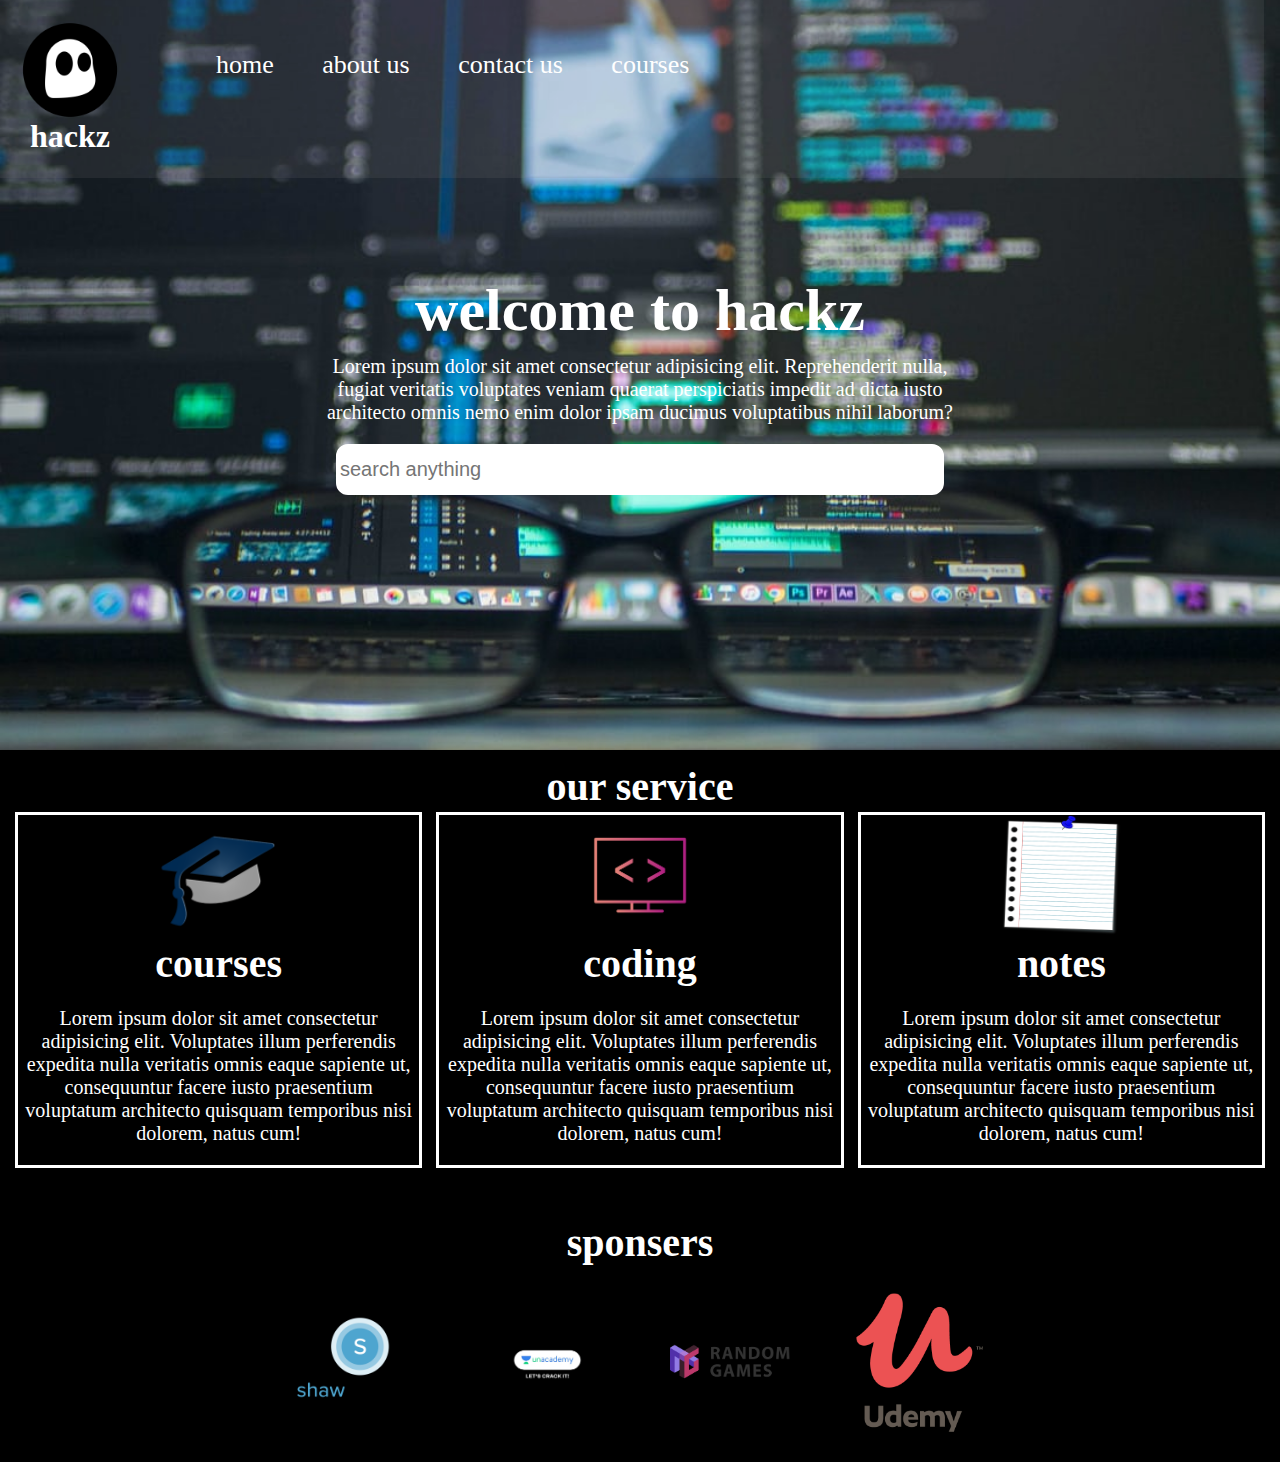
<file: index.html>
<!DOCTYPE html>
<html lang="en">
<head>
    <meta charset="UTF-8">
    <meta http-equiv="X-UA-Compatible" content="IE=edge">
    <meta name="viewport" content="width=device-width, initial-scale=1.0">
    <title>hackz</title>
    <link rel="stylesheet" href="hackz.css">
    <link rel="stylesheet" href="phone.css">
</head>
<body>
    <section id="top">
<div class="logo">
    <img src="logo.png" alt="unload">
    <p>hackz</p>
</div>
<div class="navbar">
<a href="index.html" class="nav">home</a>
<a href="#" class="nav">about us</a>
<a href="contact us page\index.html" class="nav">contact us</a>
<a href="course\index.html" class="nav">courses</a>

</div>

</section>

<mid class="mid">
    <h1>welcome to hackz</h1>
    <p>Lorem ipsum dolor sit amet consectetur adipisicing elit. Reprehenderit nulla, fugiat veritatis voluptates veniam quaerat perspiciatis impedit ad dicta iusto architecto omnis nemo enim dolor ipsam ducimus voluptatibus nihil laborum?</p>
    <input type="text" placeholder="search anything">


</mid>
<h1>our service </h1>
<feature class="feature">

    <div class= "service">
        <img src="courses-icon-15345.png" alt=" no image">
        <h3 class="headline">courses</h3>
        <p class="description">Lorem ipsum dolor sit amet consectetur adipisicing elit. Voluptates illum perferendis expedita nulla veritatis omnis eaque sapiente ut, consequuntur facere iusto praesentium voluptatum architecto quisquam temporibus nisi dolorem, natus cum!</p>


    </div>
    <div class= "service">
        <img src="coding.png" alt=" no image">
        <h3 class="headline">coding</h3>
        <p class="description">Lorem ipsum dolor sit amet consectetur adipisicing elit. Voluptates illum perferendis expedita nulla veritatis omnis eaque sapiente ut, consequuntur facere iusto praesentium voluptatum architecto quisquam temporibus nisi dolorem, natus cum!</p>


    </div>
    <div class= "service">
        <img src="notes.png" alt=" no image">
        <h3 class="headline">notes</h3>
        <p class="description">Lorem ipsum dolor sit amet consectetur adipisicing elit. Voluptates illum perferendis expedita nulla veritatis omnis eaque sapiente ut, consequuntur facere iusto praesentium voluptatum architecto quisquam temporibus nisi dolorem, natus cum!</p>


    </div>
    
</feature>

<h1>sponsers</h1>
<sponsers class="sponsers">
    <img src="kisspng-shaw-academy-dublin-education-student-course-buy-1-get-1-free-5ae99fecd2bb26.3943004315252602688632.png" alt="">
    <img src="un acadmy.jpg" alt="">
    <img src="pngwing.com.png" alt="">
    <img src="NicePng_udemy-logo-png_2223595.png" alt="">


</sponsers>

</body>
</html>
</file>
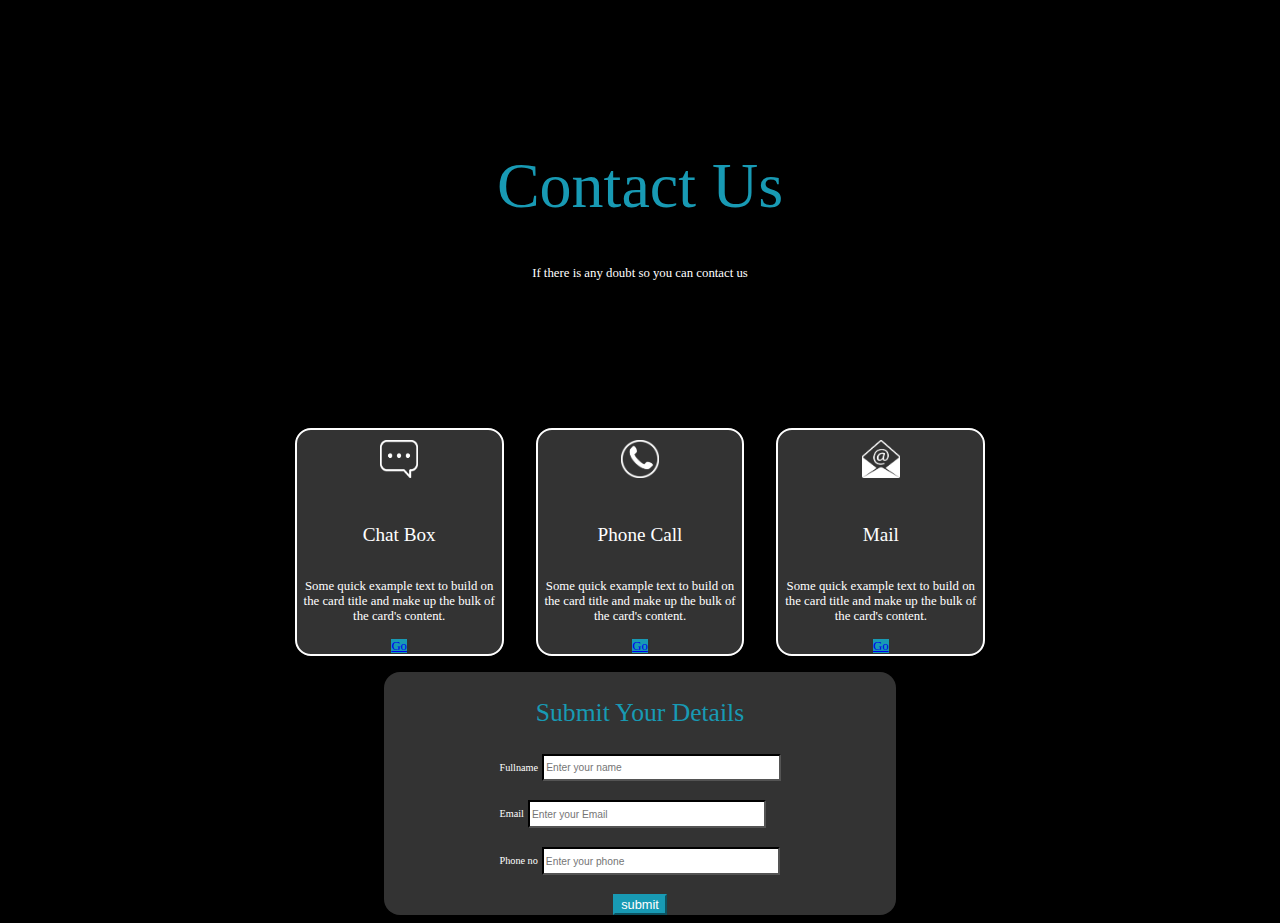
<file: contact us page/index.html>
<!doctype html>
<html lang="en">
  <head>
   
    <meta charset="utf-8">
    <meta name="viewport" content="width=device-width, initial-scale=1">
    <link rel="stylesheet" href="style.css">
    <link href="https://cdn.jsdelivr.net/npm/bootstrap@5.0.2/dist/css/bootstrap.min.css" rel="stylesheet" integrity="sha384-EVSTQN3/azprG1Anm3QDgpJLIm9Nao0Yz1ztcQTwFspd3yD65VohhpuuCOmLASjC" crossorigin="anonymous">

    <title>contact us </title>
  </head>
  <body>
    <top>
    <div class="heading"> 
      
<h1> Contact Us </h1>
<p>If there is any doubt so you can contact us </p>


    </div>
    </top>
    
    <div class="mid">

      <div class="card" >
        <img src="NicePng_chat-icon-png_1284530.png" class="card-img-top" alt="...">
        <div class="card-body">
          <h5 class="card-title">Chat Box </h5>
          <p class="card-text">Some quick example text to build on the card title and make up the bulk of the card's content.</p>
          <a href="#" class="btn btn-primary">Go </a>
        </div>
      </div>
      <div class="card" >
        <img src="SeekPng.com_phone-icon-white-png_1373765.png" class="card-img-top" alt="...">
        <div class="card-body">
          <h5 class="card-title">Phone Call </h5>
          <p class="card-text">Some quick example text to build on the card title and make up the bulk of the card's content.</p>
          <a href="#" class="btn btn-primary">Go </a>
        </div>
      </div>
      <div class="card" >
        <img src="web-icon-email-white-icon-envelope-symbol-logo-trademark-transparent-png-671197.png" class="card-img-top" alt="...">
        <div class="card-body">
          <h5 class="card-title">Mail </h5>
          <p class="card-text">Some quick example text to build on the card title and make up the bulk of the card's content.</p>
          <a href="#" class="btn btn-primary">Go </a>
        </div>
      </div>


    </div>
    
    
    <div class="end">
      <form>
        <h1>Submit Your Details</h1>
        <div>
        <div class="form-group">
          <label for="exampleInputname">Fullname</label>
          <input type="text" id="name"class="form-control"placeholder="Enter your name ">
        </div>
        <div class="form-group">
          <label for="exampleInputemail">Email</label>
          <input type="email" class="form-control" id="email" placeholder="Enter your Email ">
        </div>
        <div class="form-group">
          <label for="exampleInputphone">Phone no</label>
          <input type="number" class="form-control" id="phone" placeholder="Enter your phone ">
        </div>
        
        </div>
        <button type="button" class="btn btn-info btn-submit">submit</button>





      </form>
      
    </div>
    
   
   
        
   
    <script src="https://cdn.jsdelivr.net/npm/bootstrap@5.0.2/dist/js/bootstrap.bundle.min.js" integrity="sha384-MrcW6ZMFYlzcLA8Nl+NtUVF0sA7MsXsP1UyJoMp4YLEuNSfAP+JcXn/tWtIaxVXM" crossorigin="anonymous"></script>

   
    
  </body>
</html>
</file>
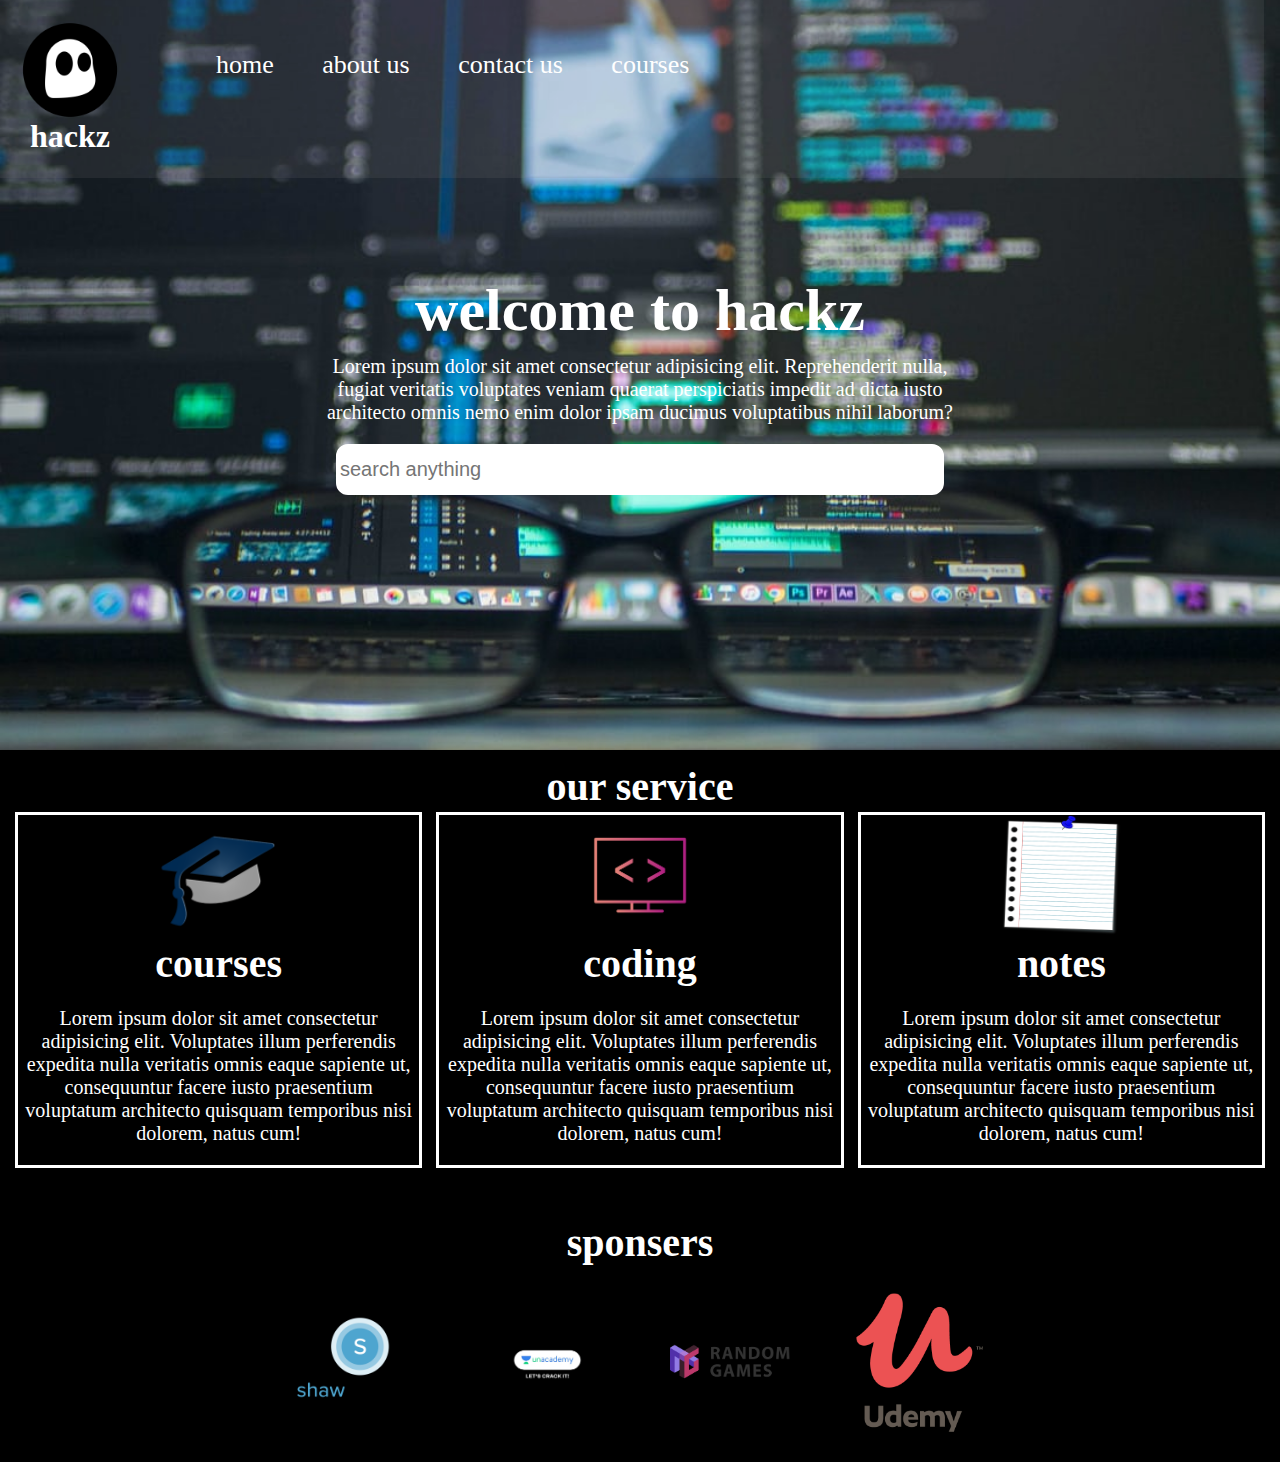
<file: hackz.html>
<!DOCTYPE html>
<html lang="en">
<head>
    <meta charset="UTF-8">
    <meta http-equiv="X-UA-Compatible" content="IE=edge">
    <meta name="viewport" content="width=device-width, initial-scale=1.0">
    <title>hackz</title>
    <link rel="stylesheet" href="hackz.css">
    <link rel="stylesheet" href="phone.css">
</head>
<body>
    <section id="top">
<div class="logo">
    <img src="logo.png" alt="unload">
    <p>hackz</p>
</div>
<div class="navbar">
<a href="#" class="nav">home</a>
<a href="#" class="nav">about us</a>
<a href="#" class="nav">contact us</a>
<a href="#" class="nav">courses</a>

</div>

</section>

<mid class="mid">
    <h1>welcome to hackz</h1>
    <p>Lorem ipsum dolor sit amet consectetur adipisicing elit. Reprehenderit nulla, fugiat veritatis voluptates veniam quaerat perspiciatis impedit ad dicta iusto architecto omnis nemo enim dolor ipsam ducimus voluptatibus nihil laborum?</p>
    <input type="text" placeholder="search anything">


</mid>
<h1>our service </h1>
<feature class="feature">

    <div class= "service">
        <img src="courses-icon-15345.png" alt=" no image">
        <h3 class="headline">courses</h3>
        <p class="description">Lorem ipsum dolor sit amet consectetur adipisicing elit. Voluptates illum perferendis expedita nulla veritatis omnis eaque sapiente ut, consequuntur facere iusto praesentium voluptatum architecto quisquam temporibus nisi dolorem, natus cum!</p>


    </div>
    <div class= "service">
        <img src="coding.png" alt=" no image">
        <h3 class="headline">coding</h3>
        <p class="description">Lorem ipsum dolor sit amet consectetur adipisicing elit. Voluptates illum perferendis expedita nulla veritatis omnis eaque sapiente ut, consequuntur facere iusto praesentium voluptatum architecto quisquam temporibus nisi dolorem, natus cum!</p>


    </div>
    <div class= "service">
        <img src="notes.png" alt=" no image">
        <h3 class="headline">notes</h3>
        <p class="description">Lorem ipsum dolor sit amet consectetur adipisicing elit. Voluptates illum perferendis expedita nulla veritatis omnis eaque sapiente ut, consequuntur facere iusto praesentium voluptatum architecto quisquam temporibus nisi dolorem, natus cum!</p>


    </div>
    
</feature>

<h1>sponsers</h1>
<sponsers class="sponsers">
    <img src="kisspng-shaw-academy-dublin-education-student-course-buy-1-get-1-free-5ae99fecd2bb26.3943004315252602688632.png" alt="">
    <img src="un acadmy.jpg" alt="">
    <img src="pngwing.com.png" alt="">
    <img src="NicePng_udemy-logo-png_2223595.png" alt="">


</sponsers>

</body>
</html>
</file>
<file: hackz.css>
:root{
     font-size:  20px;
 }
 body{
     background-color: black;
     z-index: 20;
     
 }
 #top::before{
content: " ";
background-color: #808080bf;
height:100%;
width:100%;
position:absolute;
left: 0px;
right:-15px;
z-index: -1;
opacity: 0.2;


 }
#top{
    margin: 0px;
    display:flex;
    position: relative;
    top: -8px;
    left: -8px;
    
    color: white;
    width: 1750px;
}
.logo{
    /* border: 2px solid yellowgreen; */
    text-align: center;
    ;
   
}

section div img{
    
    height: 100px;
    width:100px;
    margin: 0px;
    padding: 20px;
}
section div p{
    /* border: 2px solid black; */
    margin: -2px;
    font-size: 1.6em;
    position: relative;
    top:-25px;
    font-weight: bold;
}

.navbar{
    /* border: 2px solid rgb(97, 97, 95); */
    margin:0px;
    padding: 50px 50px;
    font-size: 1.3em;
    margin-left: 5px;
    
   
}
.navbar a{
    color: white;
}
.nav{
    text-decoration: none;
    padding: 25px;
}
.mid::before{
    content: " ";
background: url(background.jpeg) no-repeat center center/cover;
height:750px;
width:100%;
position:absolute;
top: 0px;
right: 0px;

z-index: -10;


}

.mid{
    display:flex;
    flex-direction: column;
    
    align-items: center;
    /* border: 5px solid black; */
    height:500px;
    width:50%;
    margin: 0px auto;
    color:white;
    
    
}
mid h1{
    font-size:3em;
    
}
mid p{
    text-align: center;
}
mid input{
    height:45px;
    width:600px;
    border: 2px solid white;
    border-radius:12px;
    font-size: 1em;
}
h1{
   position: relative;
   top: 50px;
   text-align: center;
   color: white;
}

.feature{
    display: flex;
    /* flex-direction: column; */
    position: relative;
    top: 25px;
}

.service {
    border: 3px solid white;
    width: 550px;
    /* box-shadow: 2px 2px 2px 2px rgb(218, 206, 206); */
    /* align-items: center; */
    text-align: center;
    margin: 0px 7px;
    color: white;
}
.service img{
    height: 120px;
    width: 120px;
}
.headline{
    font-size:2em;
    margin: 0px;
}
.sponsers{
    display: flex;
    align-items: center;
    position:relative;
    top: 20px;
}
.sponsers img{height:150px;
    width:200px;
    padding: 30px;



}
</file>
<file: phone.css>
@media only screen and (min-width: 778px) 
{
   
    .sponsers img {
        height: auto;
        width:10%;
        
    }
    .sponsers
    {
        justify-content:center;
    }
    #top{
        width: 100%;

    }
    .mid h1{
        font-size:3em;
    }
    .nav{
        padding:21px;
    }
    .feature{
        justify-content: center;
    }
}

    
/* 
@media (max-width:778px) 
{
    #top{
        width:100%;
        flex-direction:column;
    }
    .sponsers img {
        height: 100%;
        width: 15%;
    }
    .sponsers
    {
        justify-content: center;
    }
    .mid{
        width: 60%;
    }
    .nav{
        padding:20px;
    }
    .navbar{
        margin: auto;
    }
    mid::before{
        height:860px;
    }
}
 */

/* phone*/
@media(min-width:270px) and (max-width:778px)
{
    .navbar{
        padding:10px 50px;
    }
   .mid p{
       width:260px
   }
   .mid input{
       width:240px;
   }
   .mid::before{
       height:990px;
   }
   .service{
       width:auto;
   }
   .feature{
       flex-direction:column;
   }
   #top{
       width:100%;
       flex-direction:column;
   }
     .sponsers img {
    height: auto;
    /* width: 200px; */
    padding: 10px;
    width:15%;
}
.sponsers{
    justify-content:center;
    
}
.nav{
    padding: 15px;
    display: block;
}

   
}
</file>
<file: contact us page/style.css>
body{
    background-color: black !important;
    color: white !important;
    font-family: var(--bs-font-sans-serif) !important;
}
top{
    
    display: flex;
    justify-content: center;
    align-items: center;
    height:30vw;
    margin-bottom:20px;
    
    
}
.heading h1{
    font-size:5vw;
    color: #189AB4;
    font-weight:100;

}
.heading p{
    font-size:1vw;
    text-align: center;
}


.mid{
   
    display: flex;
    justify-content: center;
    text-align: center;
    
    
    
}

.card{
    width: 16vw;
    color: white;
    min-width:  100px !important;
    margin: 1rem !important;
    background-color: #333333 !important;
    transition: all 0.2s ease-in-out;
    border-radius: 1rem!important;
    border: 0.2vw solid white!important;
}

.card img{
    height:3vw;
    width:3vw;
    margin: 10px auto ;
   
}

.card-text
{
    font-size:1vw;
}

.card-title
{
    font-size:1.5vw;
    font-weight: 100;
}

.btn{
    font-size:1vw !important;
    background-color:#189AB4!important;
    border-color: #189AB4!important;
    
    font-weight: 400!important;
   
   
}
.card:hover {
    cursor: pointer;
    transform: scale(1.2); 
    
    
}


.end{
    background-color: #333333 !important;
    color: white !important;
    display: flex;
    width: 40vw;
    margin: auto;
    justify-content: center;
    border-radius: 1rem;
      
}
.end h1{
    font-size: 2vw;
    text-align: center;
    margin: 2vw 0px;
    color: #189AB4;
    font-weight: 100;
}

.form-group{
   margin-bottom:1.5vw;
}

.form-group label{
    font-size: 0.8vw;
}

.form-control{
    width: 18vw !important;
    height: 1.7vw!important;
    color: black !important;
    font-size: 0.8vw!important;
    border-color: black!important;
}


.btn-submit{
    display: block!important;
    margin: 0px auto;
    color: #fff!important;
    
    
}






@media (max-width: 1100px){
.form-group
    {
        margin-top: -2vw !important;;
    margin-bottom:3vw !important;
 }
 

}
</file>
